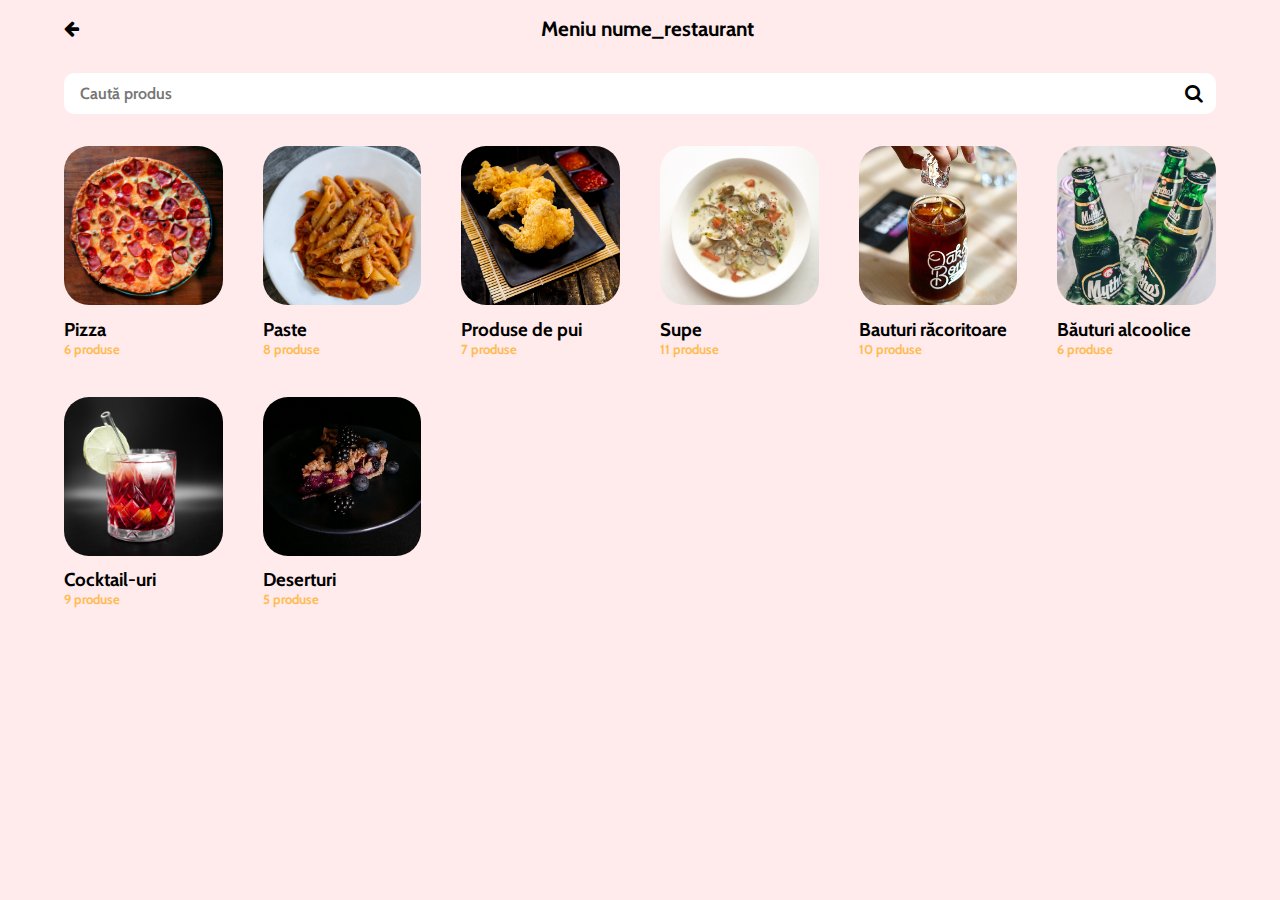
<file: menu.html>
<!DOCTYPE html>
<html lang="en">
<head>
    <meta charset="UTF-8">
    <meta http-equiv="X-UA-Compatible" content="IE=edge">
    <meta name="viewport" content="width=device-width, initial-scale=1.0">
    <link rel="stylesheet" href="style-menu.css">
    <link rel="stylesheet" href="https://cdnjs.cloudflare.com/ajax/libs/font-awesome/4.7.0/css/font-awesome.min.css">
    <link rel="preconnect" href="https://fonts.googleapis.com"><link rel="preconnect" href="https://fonts.gstatic.com" crossorigin><link href="https://fonts.googleapis.com/css2?family=Taviraj:wght@100;200;300;400;700&display=swap" rel="stylesheet">
    <title>Document</title>
</head>
<body>
    <div class="menu-wrapper">
        <div class="back_button-title animation">
            <div class="back_button">
                <button>
                    <a href="index.html"><i class="fa fa-arrow-left"></i></a>
                </button>
            </div>
            <div class="title">
                <p> Meniu nume_restaurant</p>
            </div>
        </div>
        <div class="search_bar animation">
            <input type="text" placeholder="Caută produs">
            <button type="submit"><i class="fa fa-search"></i></button>
        </div>
        <div class="menu-options-wrapper animation">
            <div class="menu-option">
                <a href="pizza-menu.html">
                    <img src="photos/pizza2.jpg" alt="">
                    <h3>Pizza</h3>
                    <p>6 produse</p>
                </a>
            </div>
            <div class="menu-option">
                <a href="#">
                    <img src="photos/pasta.jpg " alt="">
                    <h3>Paste</h3>
                    <p>8 produse</p>
                </a>
            </div>
            <div class="menu-option">
                <a href="#">
                    <img src="photos/pieptdepui.jpg" alt="">
                    <h3>Produse de pui</h3>
                    <p>7 produse</p>
                </a>
            </div>
            <div class="menu-option">
                <a href="#">
                    <img src="photos/soup.jpg" alt="">
                    <h3>Supe</h3>
                    <p>11 produse</p>
                </a>
            </div>
            <div class="menu-option">
                <a href="#">
                    <img src="photos/non-alcoolic.jpg" alt="">
                    <h3>Bauturi răcoritoare</h3>
                    <p>10 produse</p>
                </a>
            </div>
            <div class="menu-option">
                <a href="#">
                    <img src="photos/beer.jpg" alt="">
                    <h3>Băuturi alcoolice</h3>
                    <p>6 produse</p>
                </a>
            </div>
            <div class="menu-option">
                <a href="#">
                    <img src="photos/cocktail.jpg" alt="">
                    <h3>Cocktail-uri</h3>
                    <p>9 produse</p>
                </a>
            </div>
            <div class="menu-option">
                <a href="#">
                    <img src="photos/desert.jpg" alt="">
                    <h3>Deserturi</h3>
                    <p>5 produse</p>
                </a>
            </div>
        </div>
    </div>
</body>
</html>
</file>
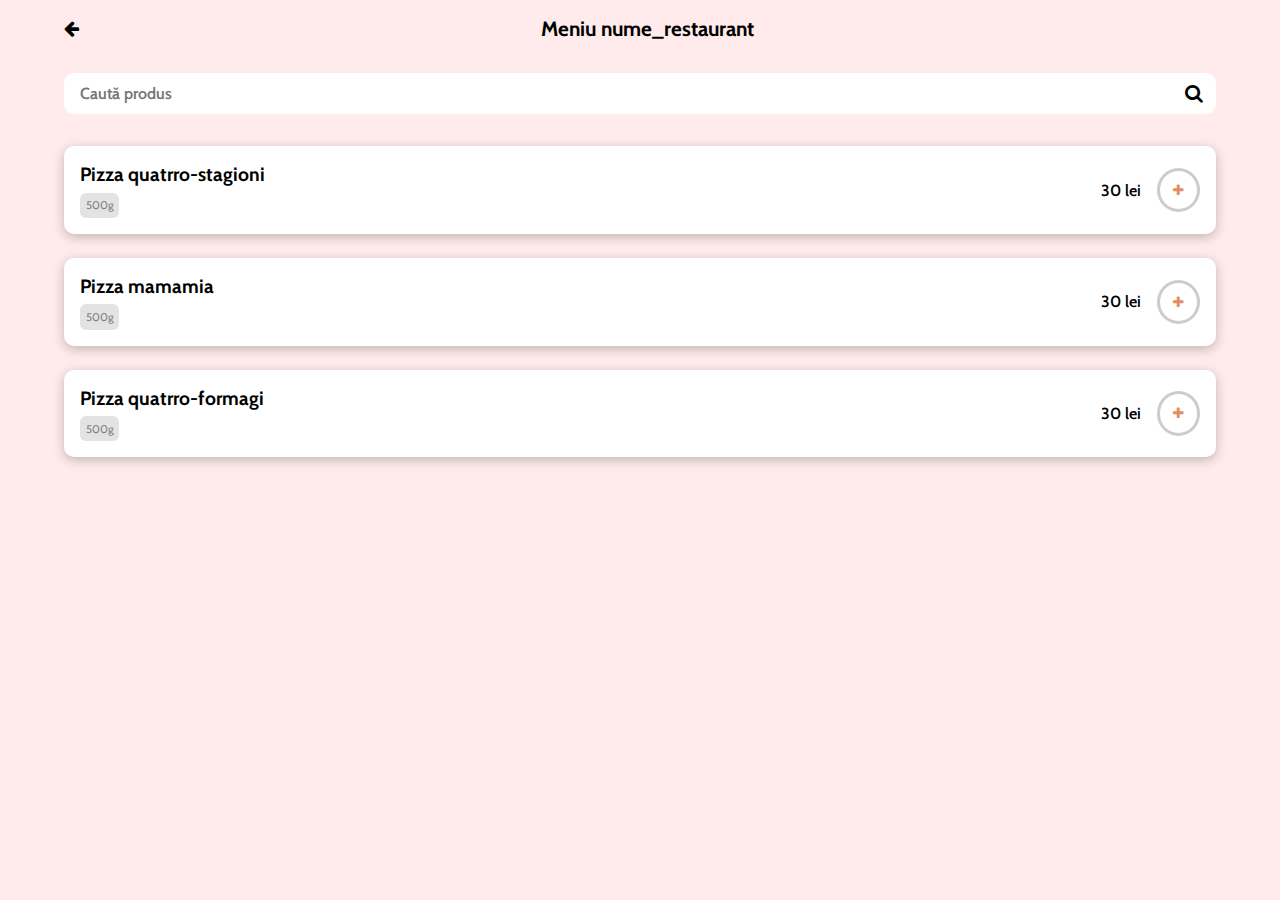
<file: pizza-menu.html>
<!DOCTYPE html>
<html lang="en">
<head>
    <meta charset="UTF-8">
    <meta http-equiv="X-UA-Compatible" content="IE=edge">
    <meta name="viewport" content="width=device-width, initial-scale=1.0">
    <link rel="stylesheet" href="style-menu.css">
    <link rel="stylesheet" href="https://cdnjs.cloudflare.com/ajax/libs/font-awesome/4.7.0/css/font-awesome.min.css">
    <link rel="preconnect" href="https://fonts.googleapis.com"><link rel="preconnect" href="https://fonts.gstatic.com" crossorigin><link href="https://fonts.googleapis.com/css2?family=Taviraj:wght@100;200;300;400;700&display=swap" rel="stylesheet">
    <title>Document</title>
</head>
<body>
    <div class="menu-wrapper">
        <div class="back_button-title animation">
            <div class="back_button">
                <button>
                    <a href="menu.html"><i class="fa fa-arrow-left"></i></a>
                </button>
            </div>
            <div class="title">
                <p> Meniu nume_restaurant</p>
            </div>
        </div>
        <div class="search_bar animation">
            <input type="text" placeholder="Caută produs">
            <button type="submit"><i class="fa fa-search"></i></button>
        </div>
        <div class="pizza-wrapper animation">

                        <!-- quatro-stagioni -->

            <div id="quatrostagioni" class="pizza-option">
                <div class="pizza-type">
                    <h4 class="pizza-name">Pizza quatrro-stagioni</h4>
                    <p id="gramaju" class="gramaj"> 500g</p>
                </div>
                <div class="price-add_button">
                    <div class="price">30 lei</div>
                    <div class="add-button">
                        <button>
                            <i class="fa fa-plus"></i>
                        </button>
                    </div>  
                </div>
            </div>
            <div id="pizza-card-wrapper" class="pizza-card-wrapper quatro-stagioni-card">
                <div id="shadow-background-1" class="shadow-background"></div>
                <div id="quatro-stagioni" class="pizza-card quatro-stagioni">
                    <div class="food-image">
                        <img src="photos/pizza2.jpg" alt="">
                        <button id="close-button"><i class='fa fa-close'></i></button>
                    </div>
                    <div class="text-card">
                        <h3>Pizza quatro-stagioni</h3>
                        <p id="pret">39 lei</p>
                        <p>Un strat de nachos crocanți, cu un amestec delicios de carne de vită, porc, legume și sos de roșii, gratinați la cuptor cu brânză cheddar și mozarella și încoronați cu guacamole făcut din avocado proaspăt și, bineînțeles, ardei jalapeños pentru o notă picantă.</p>
                        <p>Alergeni: lactate</p>
                        <button>Selecteaza produs</button>   
                    </div>
                </div>                 
            </div>

                    <!-- Mamamia -->

            <div id="mamamia" class="pizza-option">
                <div class="pizza-type mamamia">
                    <h4 class="pizza-name">Pizza mamamia</h4>
                    <p class="gramaj"> 500g</p>
                </div>
                <div class="price-add_button">
                    <div class="price">30 lei</div>
                    <div class="add-button">
                        <button>
                            <i class="fa fa-plus"></i>
                        </button>
                    </div>  
                </div>
            </div>
            <div id="pizza-card-wrapper" class="pizza-card-wrapper mamamia-card">
                <div id="shadow-background-2" class="shadow-background"></div>
                <div id="mamamia" class="pizza-card pizza-mamamia">
                    <div class="food-image">
                        <img src="photos/pizza2.jpg" alt="">
                        <button id="close-button"><i class='fa fa-close'></i></button>
                    </div>
                    <div class="text-card">
                        <h3>Pizza mamamia</h3>
                        <p id="pret">69 lei</p>
                        <p>Un strat de nachos crocanți, cu un amestec delicios de carne de vită, porc, legume și sos de roșii, gratinați la cuptor cu brânză cheddar și mozarella și încoronați cu guacamole făcut din avocado proaspăt și, bineînțeles, ardei jalapeños pentru o notă picantă.</p>
                        <p>Alergeni: lactate</p>
                        <button>Selecteaza produs</button>   
                    </div>
                </div>                 
            </div>

                        <!-- Quatro formagi -->

            <div id="quatroformagi" class="pizza-option">
                <div class="pizza-type">
                    <h4 class="pizza-name">Pizza quatrro-formagi</h4>
                    <p class="gramaj"> 500g</p>
                </div>
                <div class="price-add_button">
                    <div class="price">30 lei</div>
                    <div class="add-button">
                        <button>
                            <i class="fa fa-plus"></i>
                        </button>
                    </div>  
                </div>
            </div>
            <div id="pizza-card-wrapper" class="pizza-card-wrapper quatro-formagi-card">
                <div id="shadow-background-3" class="shadow-background"></div>
                <div id="quatro-formagi" class="pizza-card quatro-formagi">
                    <div class="food-image">
                        <img src="photos/pizza2.jpg" alt="">
                        <button id="close-button"><i class='fa fa-close'></i></button>
                    </div>
                    <div class="text-card">
                        <h3>Pizza quatro-formagi</h3>
                        <p id="pret">45 lei</p>
                        <p>E buna ba nu-ti fa griji.</p>
                        <p>Alergeni: lactate</p>
                        <button>Selecteaza produs</button>   
                    </div>
                </div>                 
            </div>
        </div>
    </div>
<script src="main.js"></script>
</body>
</html>
</file>
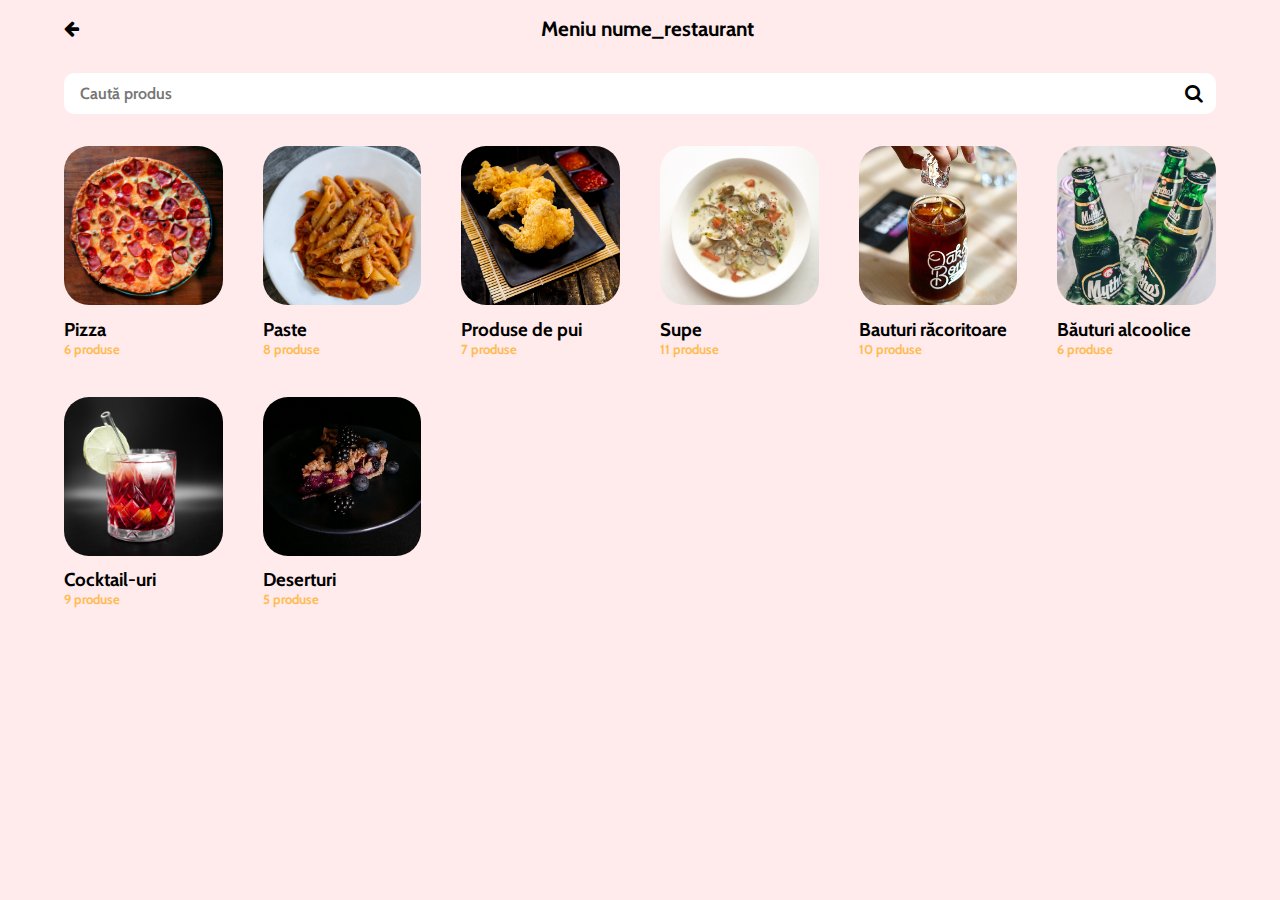
<file: menu-links/menu.html>
<!DOCTYPE html>
<html lang="en">
<head>
    <meta charset="UTF-8">
    <meta http-equiv="X-UA-Compatible" content="IE=edge">
    <meta name="viewport" content="width=device-width, initial-scale=1.0">
    <link rel="stylesheet" href="../menu-style/style-menu.css">
    <link rel="stylesheet" href="https://cdnjs.cloudflare.com/ajax/libs/font-awesome/4.7.0/css/font-awesome.min.css">
    <link rel="preconnect" href="https://fonts.googleapis.com"><link rel="preconnect" href="https://fonts.gstatic.com" crossorigin><link href="https://fonts.googleapis.com/css2?family=Taviraj:wght@100;200;300;400;700&display=swap" rel="stylesheet">
    <title>Document</title>
</head>
<body>
    <div class="menu-wrapper">
        <div class="back_button-title animation">
            <div class="back_button">
                <button>
                    <a href="../index.html"><i class="fa fa-arrow-left"></i></a>
                </button>
            </div>
            <div class="title">
                <p> Meniu nume_restaurant</p>
            </div>
        </div>
        <div class="search_bar animation">
            <input type="text" placeholder="Caută produs">
            <button type="submit"><i class="fa fa-search"></i></button>
        </div>
        <div class="menu-options-wrapper animation">
            <div class="menu-option">
                <a href="pizza-menu.html">
                    <img src="../photos/pizza2.jpg" alt="">
                    <h3>Pizza</h3>
                    <p>6 produse</p>
                </a>
            </div>
            <div class="menu-option">
                <a href="pasta-menu.html">
                    <img src="../photos/pasta.jpg " alt="">
                    <h3>Paste</h3>
                    <p>8 produse</p>
                </a>
            </div>
            <div class="menu-option">
                <a href="#">
                    <img src="../photos/pieptdepui.jpg" alt="">
                    <h3>Produse de pui</h3>
                    <p>7 produse</p>
                </a>
            </div>
            <div class="menu-option">
                <a href="#">
                    <img src="../photos/soup.jpg" alt="">
                    <h3>Supe</h3>
                    <p>11 produse</p>
                </a>
            </div>
            <div class="menu-option">
                <a href="#">
                    <img src="../photos/non-alcoolic.jpg" alt="">
                    <h3>Bauturi răcoritoare</h3>
                    <p>10 produse</p>
                </a>
            </div>
            <div class="menu-option">
                <a href="#">
                    <img src="../photos/beer.jpg" alt="">
                    <h3>Băuturi alcoolice</h3>
                    <p>6 produse</p>
                </a>
            </div>
            <div class="menu-option">
                <a href="#">
                    <img src="../photos/cocktail.jpg" alt="">
                    <h3>Cocktail-uri</h3>
                    <p>9 produse</p>
                </a>
            </div>
            <div class="menu-option">
                <a href="#">
                    <img src="../photos/desert.jpg" alt="">
                    <h3>Deserturi</h3>
                    <p>5 produse</p>
                </a>
            </div>
        </div>
    </div>
</body>
</html>
</file>
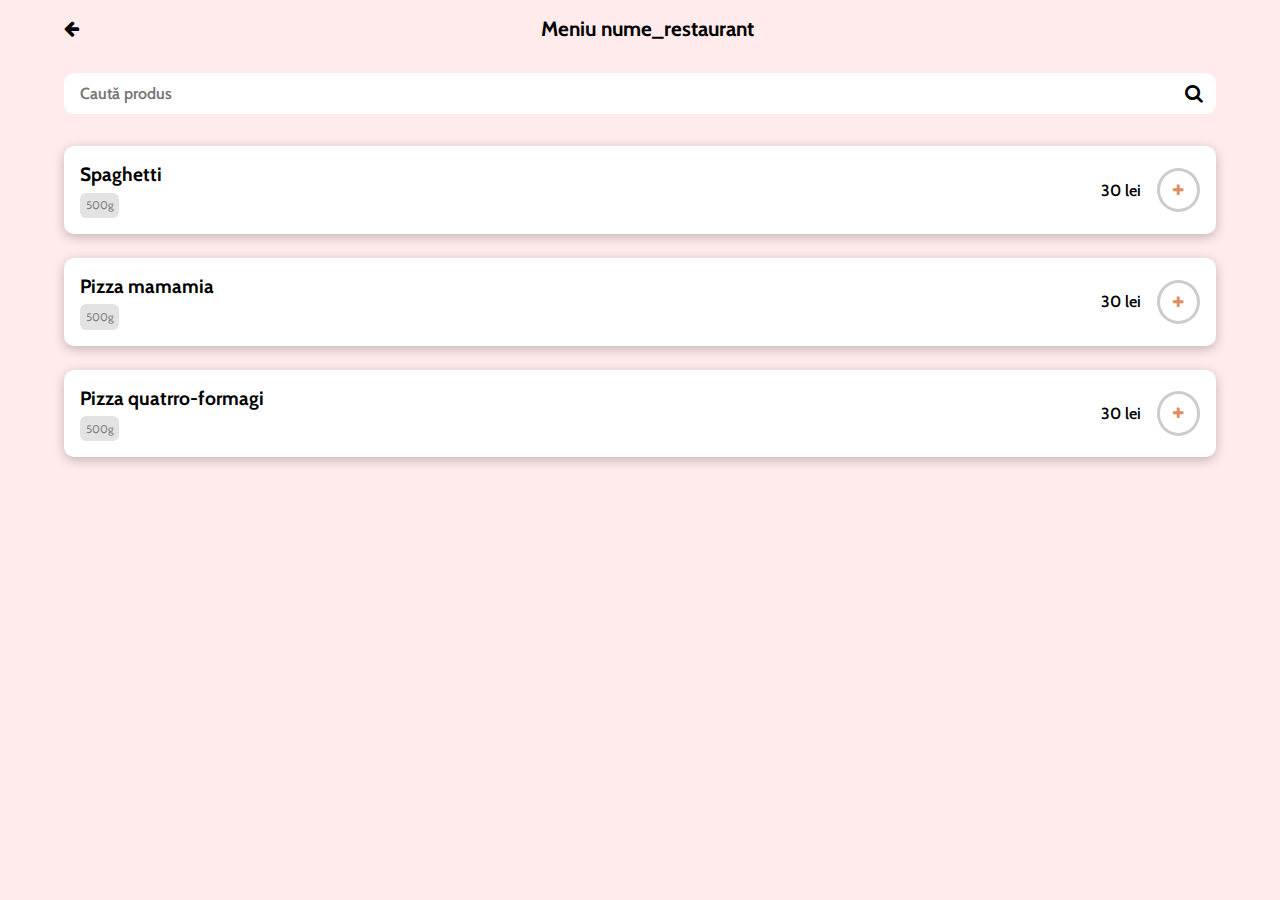
<file: menu-links/pasta-menu.html>
<!DOCTYPE html>
<html lang="en">
<head>
    <meta charset="UTF-8">
    <meta http-equiv="X-UA-Compatible" content="IE=edge">
    <meta name="viewport" content="width=device-width, initial-scale=1.0">
    <link rel="stylesheet" href="../menu-style/style-menu.css">
    <link rel="stylesheet" href="https://cdnjs.cloudflare.com/ajax/libs/font-awesome/4.7.0/css/font-awesome.min.css">
    <link rel="preconnect" href="https://fonts.googleapis.com"><link rel="preconnect" href="https://fonts.gstatic.com" crossorigin><link href="https://fonts.googleapis.com/css2?family=Taviraj:wght@100;200;300;400;700&display=swap" rel="stylesheet">
    <title>Document</title>
</head>
<body>
    <div class="menu-wrapper">
        <div class="back_button-title animation">
            <div class="back_button">
                <button>
                    <a href="menu.html"><i class="fa fa-arrow-left"></i></a>
                </button>
            </div>
            <div class="title">
                <p> Meniu nume_restaurant</p>
            </div>
        </div>
        <div class="search_bar animation">
            <input type="text" placeholder="Caută produs">
            <button type="submit"><i class="fa fa-search"></i></button>
        </div>
        <div class="pizza-wrapper animation">

                        <!-- Spagetti -->

            <div id="spagetti" class="pizza-option">
                <div class="pizza-type">
                    <h4 class="pizza-name">Spaghetti</h4>
                    <p id="gramaju" class="gramaj"> 500g</p>
                </div>
                <div class="price-add_button">
                    <div class="price">30 lei</div>
                    <div class="add-button">
                        <button>
                            <i class="fa fa-plus"></i>
                        </button>
                    </div>  
                </div>
            </div>
            <div id="pizza-card-wrapper" class="pizza-card-wrapper spagetti-card">
                <div id="shadow-background-1" class="shadow-background"></div>
                <div id="spagetti" class="pizza-card spagetti">
                    <div class="food-image">
                        <img src="../photos/pizza2.jpg" alt="">
                        <button id="close-button-1"><i class='fa fa-close'></i></button>
                    </div>
                    <div class="text-card">
                        <h3>Pizza quatro-stagioni</h3>
                        <p id="pret">39 lei</p>
                        <p>Un strat de nachos crocanți, cu un amestec delicios de carne de vită, porc, legume și sos de roșii, gratinați la cuptor cu brânză cheddar și mozarella și încoronați cu guacamole făcut din avocado proaspăt și, bineînțeles, ardei jalapeños pentru o notă picantă.</p>
                        <p>Alergeni: lactate</p>
                        <button>Selecteaza produs</button>   
                    </div>
                </div>                 
            </div>

                    <!-- Penne -->

            <div id="penne" class="pizza-option">
                <div class="pizza-type mamamia">
                    <h4 class="pizza-name">Pizza mamamia</h4>
                    <p class="gramaj"> 500g</p>
                </div>
                <div class="price-add_button">
                    <div class="price">30 lei</div>
                    <div class="add-button">
                        <button>
                            <i class="fa fa-plus"></i>
                        </button>
                    </div>  
                </div>
            </div>
            <div id="pizza-card-wrapper" class="pizza-card-wrapper penne-card">
                <div id="shadow-background-2" class="shadow-background"></div>
                <div id="penne" class="pizza-card pizza-mamamia">
                    <div class="food-image">
                        <img src="../photos/pizza2.jpg" alt="">
                        <button id="close-button-2"><i class='fa fa-close'></i></button>
                    </div>
                    <div class="text-card">
                        <h3>Pizza mamamia</h3>
                        <p id="pret">69 lei</p>
                        <p>Un strat de nachos crocanți, cu un amestec delicios de carne de vită, porc, legume și sos de roșii, gratinați la cuptor cu brânză cheddar și mozarella și încoronați cu guacamole făcut din avocado proaspăt și, bineînțeles, ardei jalapeños pentru o notă picantă.</p>
                        <p>Alergeni: lactate</p>
                        <button>Selecteaza produs</button>   
                    </div>
                </div>                 
            </div>

                        <!-- Macaroni -->

            <div id="macaroni" class="pizza-option">
                <div class="pizza-type">
                    <h4 class="pizza-name">Pizza quatrro-formagi</h4>
                    <p class="gramaj"> 500g</p>
                </div>
                <div class="price-add_button">
                    <div class="price">30 lei</div>
                    <div class="add-button">
                        <button>
                            <i class="fa fa-plus"></i>
                        </button>
                    </div>  
                </div>
            </div>
            <div id="pizza-card-wrapper" class="pizza-card-wrapper macaroni-card">
                <div id="shadow-background-3" class="shadow-background"></div>
                <div id="macaroni" class="pizza-card quatro-formagi">
                    <div class="food-image">
                        <img src="../photos/pizza2.jpg" alt="">
                        <button id="close-button-3"><i class='fa fa-close'></i></button>
                    </div>
                    <div class="text-card">
                        <h3>Pizza quatro-formagi</h3>
                        <p id="pret">45 lei</p>
                        <p>E buna ba nu-ti fa griji.</p>
                        <p>Alergeni: lactate</p>
                        <button>Selecteaza produs</button>   
                    </div>
                </div>                 
            </div>
        </div>
    </div>
<script src="../javascript/pasta-js.js"></script>
</body>
</html>
</file>
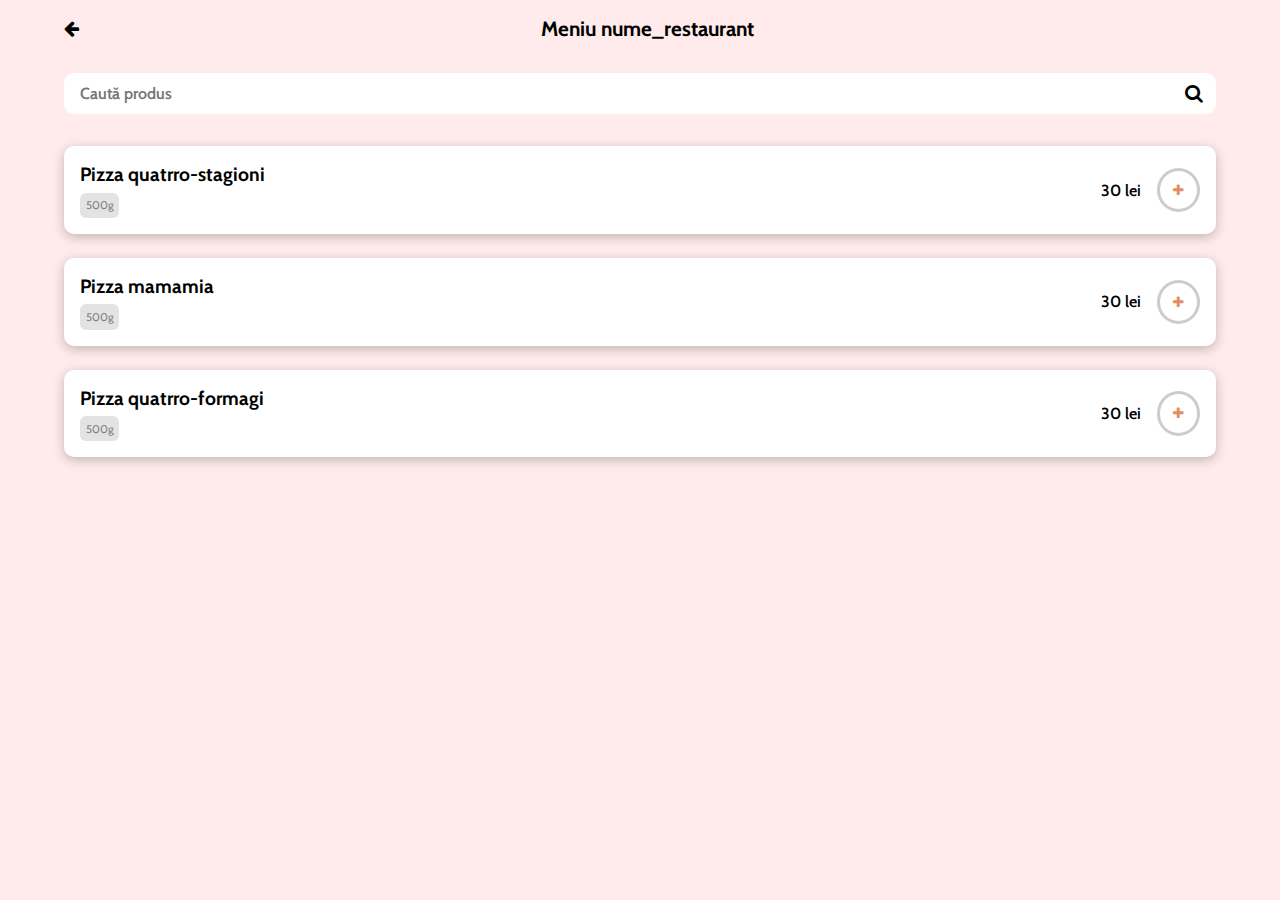
<file: menu-links/pizza-menu.html>
<!DOCTYPE html>
<html lang="en">
<head>
    <meta charset="UTF-8">
    <meta http-equiv="X-UA-Compatible" content="IE=edge">
    <meta name="viewport" content="width=device-width, initial-scale=1.0">
    <link rel="stylesheet" href="../menu-style/style-menu.css">
    <link rel="stylesheet" href="https://cdnjs.cloudflare.com/ajax/libs/font-awesome/4.7.0/css/font-awesome.min.css">
    <link rel="preconnect" href="https://fonts.googleapis.com"><link rel="preconnect" href="https://fonts.gstatic.com" crossorigin><link href="https://fonts.googleapis.com/css2?family=Taviraj:wght@100;200;300;400;700&display=swap" rel="stylesheet">
    <title>Document</title>
</head>
<body>
    <div class="menu-wrapper">
        <div class="back_button-title animation">
            <div class="back_button">
                <button>
                    <a href="menu.html"><i class="fa fa-arrow-left"></i></a>
                </button>
            </div>
            <div class="title">
                <p> Meniu nume_restaurant</p>
            </div>
        </div>
        <div class="search_bar animation">
            <input type="text" placeholder="Caută produs">
            <button type="submit"><i class="fa fa-search"></i></button>
        </div>
        <div class="pizza-wrapper animation">

                        <!-- quatro-stagioni -->

            <div id="quatrostagioni" class="pizza-option">
                <div class="pizza-type">
                    <h4 class="pizza-name">Pizza quatrro-stagioni</h4>
                    <p id="gramaju" class="gramaj"> 500g</p>
                </div>
                <div class="price-add_button">
                    <div class="price">30 lei</div>
                    <div class="add-button">
                        <button>
                            <i class="fa fa-plus"></i>
                        </button>
                    </div>  
                </div>
            </div>
            <div id="pizza-card-wrapper" class="pizza-card-wrapper quatro-stagioni-card">
                <div id="shadow-background-1" class="shadow-background"></div>
                <div id="quatro-stagioni" class="pizza-card quatro-stagioni">
                    <div class="food-image">
                        <img src="../photos/pizza2.jpg" alt="">
                        <button id="close-button-1"><i class='fa fa-close'></i></button>
                    </div>
                    <div class="text-card">
                        <h3>Pizza quatro-stagioni</h3>
                        <p id="pret">39 lei</p>
                        <p>Un strat de nachos crocanți, cu un amestec delicios de carne de vită, porc, legume și sos de roșii, gratinați la cuptor cu brânză cheddar și mozarella și încoronați cu guacamole făcut din avocado proaspăt și, bineînțeles, ardei jalapeños pentru o notă picantă.</p>
                        <p>Alergeni: lactate</p>
                        <button>Selecteaza produs</button>   
                    </div>
                </div>                 
            </div>

                    <!-- Mamamia -->

            <div id="mamamia" class="pizza-option">
                <div class="pizza-type mamamia">
                    <h4 class="pizza-name">Pizza mamamia</h4>
                    <p class="gramaj"> 500g</p>
                </div>
                <div class="price-add_button">
                    <div class="price">30 lei</div>
                    <div class="add-button">
                        <button>
                            <i class="fa fa-plus"></i>
                        </button>
                    </div>  
                </div>
            </div>
            <div id="pizza-card-wrapper" class="pizza-card-wrapper mamamia-card">
                <div id="shadow-background-2" class="shadow-background"></div>
                <div id="mamamia" class="pizza-card pizza-mamamia">
                    <div class="food-image">
                        <img src="../photos/pizza2.jpg" alt="">
                        <button id="close-button-2"><i class='fa fa-close'></i></button>
                    </div>
                    <div class="text-card">
                        <h3>Pizza mamamia</h3>
                        <p id="pret">69 lei</p>
                        <p>Un strat de nachos crocanți, cu un amestec delicios de carne de vită, porc, legume și sos de roșii, gratinați la cuptor cu brânză cheddar și mozarella și încoronați cu guacamole făcut din avocado proaspăt și, bineînțeles, ardei jalapeños pentru o notă picantă.</p>
                        <p>Alergeni: lactate</p>
                        <button>Selecteaza produs</button>   
                    </div>
                </div>                 
            </div>

                        <!-- Quatro formagi -->

            <div id="quatroformagi" class="pizza-option">
                <div class="pizza-type">
                    <h4 class="pizza-name">Pizza quatrro-formagi</h4>
                    <p class="gramaj"> 500g</p>
                </div>
                <div class="price-add_button">
                    <div class="price">30 lei</div>
                    <div class="add-button">
                        <button>
                            <i class="fa fa-plus"></i>
                        </button>
                    </div>  
                </div>
            </div>
            <div id="pizza-card-wrapper" class="pizza-card-wrapper quatro-formagi-card">
                <div id="shadow-background-3" class="shadow-background"></div>
                <div id="quatro-formagi" class="pizza-card quatro-formagi">
                    <div class="food-image">
                        <img src="../photos/pizza2.jpg" alt="">
                        <button id="close-button-3"><i class='fa fa-close'></i></button>
                    </div>
                    <div class="text-card">
                        <h3>Pizza quatro-formagi</h3>
                        <p id="pret">45 lei</p>
                        <p>E buna ba nu-ti fa griji.</p>
                        <p>Alergeni: lactate</p>
                        <button>Selecteaza produs</button>   
                    </div>
                </div>                 
            </div>
        </div>
    </div>
<script src="../javascript/main.js"></script>
</body>
</html>
</file>
<file: style-menu.css>
@import url('https://fonts.googleapis.com/css2?family=Cabin:wght@100;200;300;400;500;700&display=swap');
*{
    margin:0;
    padding: 0;
    box-sizing: border-box;
    list-style: none;
    text-decoration: none;
    color:inherit;
    font-family: 'Cabin' , sans-serif;
}
img{
    display: flex;
    width: 100%;
}
body{
    background-color: rgb(255, 235, 235);
}
.menu-wrapper{
    /* border:2px solid magenta; */
    padding-block:1rem;
    width: 90%;
    margin-inline:auto;
}
.back_button-title{
    /* border:2px solid magenta; */
    display: flex; 
    animation-delay: 300ms;
    align-items: center;  
    justify-content: center;
}
.title{
    /* border:2px solid magenta; */
    display: flex;
    width: 100%;
    text-align: center;
    font-size:1.3rem;
    font-weight: 800;
    align-items: center;
    justify-content: center;
}
.back_button-title button{
    border:none;
    appearance: none;
    background-color: transparent;
    cursor: pointer;
    font-size:1.1rem;
}
.search_bar{
    animation-delay: 600ms;
    margin-top:2rem;
    border-radius: 10px;
    background-color: white;
    /* border:2px solid magenta; */
    display: flex;
    flex-direction: row;
    position: relative;
    align-items: center;
    justify-content: space-between;
}
.search_bar button{
    z-index:2;
    background-color: transparent;
    border:none;
    /* border:2px solid magenta; */
    margin-right:0.8rem;
    appearance: none;
    cursor: pointer;
}
.search_bar input{
    z-index:1;
    outline:none;
    padding-block:0.7rem;
    padding-inline:1rem;
    border:none;
    width: 90%;
    height: 100%;
    /* border:2px solid magenta; */
    background-color: transparent;
    font-size:1rem;
    font-weight:600;
}
input:hover, input:focus{
    border:5px white;
}
.search_bar i{
    font-size:1.2rem;
}
.menu-options-wrapper{
    animation-delay: 900ms;
    margin-top:2rem;
    /* border:2px solid magenta; */
    display: grid;
    gap:2.5rem;
    grid-template-columns: repeat(auto-fit, minmax(150px, 1fr));
}
.menu-option h3{
    margin-top:0.8rem;
}
.menu-option p{
    color:rgb(255, 188, 86);
    font-size:0.82rem;
    font-weight: 700;
}
.menu-option img{
    border-radius: 25px;
    width: 100%;
    aspect-ratio: 1;
    object-fit: cover;
}
.animation{
    animation-duration: 900ms;
    animation-name: fade-in;
    animation-timing-function: cubic-bezier(0.26, 0.53, 0.74, 1.48);
    animation-fill-mode: backwards;
}
@keyframes fade-in {
    0% {
        opacity: 0;
    }
    100% {
        opacity: 1;
    }
}
.pizza-wrapper{
    display: flex;
    flex-direction: column;
    gap:1.5rem;
    margin-top:2rem;
    animation-delay:900ms;
    /* border:2px solid magenta; */
}
.pizza-option{
    display: flex;
    justify-content: space-between;
    /* border:2px solid magenta; */
    background-color: rgb(255, 255, 255);
    padding:1rem;
    border-radius: 10px;
    box-shadow: rgba(0, 0, 0, 0.24) 0px 3px 12px;
}
.pizza-option button{
    border:none;
    appearance: none;
    background-color: transparent;
}
.price-add_button{
    display: flex;
    gap:1rem;
}
.pizza-type{
    display: flex;
    flex-direction: column;
    /* border:2px solid magenta; */
    align-items: flex-start;
    gap:0.4rem;
}
.price{
    display: flex;
    /* border:2px solid magenta; */
    justify-content: center;
    align-items: center;
    font-weight: 600;
}
.add-button{
    display: flex;
    justify-content: center;
    align-items: center;
    /* border:2px solid magenta; */
}
.add-button button{
    border:3px solid rgba(128, 128, 128, 0.4);
    background-color: transparent;
    padding-inline:0.85rem;
    padding-block:0.7rem;
    border-radius: 50%;
    cursor: pointer;
}
.add-button button i{
    color:rgb(228, 142, 96);
}
.gramaj{
    background-color: rgba(147, 147, 147, 0.5);
    font-size:0.7rem;
    padding:0.5em;
    border-radius: 6px;
    opacity: 0.5;
}
.pizza-name{
    font-size:1.2rem;
}
#gramaju.is-active{
    background-color: red;
}
.pizza-card{
    overflow: scroll;
    z-index: 99;
    background-color: white;
    position:absolute;
    left:0;
    top:120%;
    height:95vh;
    width: 100vw;
    transition: 500ms ease-in-out;
    border-top-left-radius: 40px;
    border-top-right-radius: 40px;
}
.pizza-card img{
    object-fit: cover;
    height: 250px;
}
.pizza-card.is-active{
    top:5rem;
    transition: 500ms ease-in-out;
}
.shadow-background{
    z-index:98;
    position: absolute;
    background-color: rgb(0, 0, 0, 0.5);
    width: 100vw;
    height: 100vh;
    top:0;
    opacity: 0;

    left:0;
    transition:opacity 200ms ease-in-out;
}
.shadow-background.is-active{
    opacity: 1;
    transition: opacity 500ms ease-in-out 300ms;
}
.text-card{
    width: 100%;
    padding:2rem;
    padding-top:1.5rem;
}
.text-card h3{
    margin-bottom: 0.5rem;
}
.text-card p{
    margin-bottom: 1.2rem;
}
#pret{
    color:rgb(233, 157, 34);
    font-size:1.15rem;
}
.text-card button{
    background-color: rgb(233, 178, 29);
    color:white;
    font-size:1.1rem;
    padding-inline:3rem;
    padding-block:1em;
    border:none;
    margin-top:2rem;
    border-radius: 15px;
    width: 100%;
    transition:500ms ease-in-out;
    cursor:pointer;
}
.food-image{
    /* border:2px solid magenta; */
    display: flex;
    position: relative;
}
.food-image button{
    position: absolute;
    top:1.1rem;
    right:1.2rem;

    background-color: rgb(0, 0, 0, 0.3);
    appearance: none;
    cursor: pointer;
    border:1px solid white;
    border-radius: 50%;
    padding-inline:0.3rem;
    padding-block:0.2rem;
}
.food-image button i{
    color:white;
    font-size: 1rem;
    font-weight: 200;
}
.pizza-card-wrapper{
    z-index: 100;
    position: absolute;
    top:100%;
    left:0;
    scale:0;
    display: block;
    transition:top 500ms ease-in-out 100ms,
                scale 0ms ease-in-out 600ms;
}
.pizza-card-wrapper.is-active{
    display:block;
    top:0;
    scale:1;
    transition:scale 0ms ease-in-out,
                top 500ms ease-in-out;
}
</file>
<file: menu-style/style-menu.css>
@import url('https://fonts.googleapis.com/css2?family=Cabin:wght@100;200;300;400;500;700&display=swap');
*{
    margin:0;
    padding: 0;
    box-sizing: border-box;
    list-style: none;
    text-decoration: none;
    color:inherit;
    font-family: 'Cabin' , sans-serif;
}
img{
    display: flex;
    width: 100%;
}
body{
    background-color: rgb(255, 235, 235);
}
.menu-wrapper{
    /* border:2px solid magenta; */
    padding-block:1rem;
    width: 90%;
    margin-inline:auto;
}
.back_button-title{
    /* border:2px solid magenta; */
    display: flex; 
    animation-delay: 300ms;
    align-items: center;  
    justify-content: center;
}
.title{
    /* border:2px solid magenta; */
    display: flex;
    width: 100%;
    text-align: center;
    font-size:1.3rem;
    font-weight: 800;
    align-items: center;
    justify-content: center;
}
.back_button-title button{
    border:none;
    appearance: none;
    background-color: transparent;
    cursor: pointer;
    font-size:1.1rem;
}
.search_bar{
    animation-delay: 600ms;
    margin-top:2rem;
    border-radius: 10px;
    background-color: white;
    /* border:2px solid magenta; */
    display: flex;
    flex-direction: row;
    position: relative;
    align-items: center;
    justify-content: space-between;
}
.search_bar button{
    z-index:2;
    background-color: transparent;
    border:none;
    /* border:2px solid magenta; */
    margin-right:0.8rem;
    appearance: none;
    cursor: pointer;
}
.search_bar input{
    z-index:1;
    outline:none;
    padding-block:0.7rem;
    padding-inline:1rem;
    border:none;
    width: 90%;
    height: 100%;
    /* border:2px solid magenta; */
    background-color: transparent;
    font-size:1rem;
    font-weight:600;
}
input:hover, input:focus{
    border:5px white;
}
.search_bar i{
    font-size:1.2rem;
}
.menu-options-wrapper{
    animation-delay: 900ms;
    margin-top:2rem;
    /* border:2px solid magenta; */
    display: grid;
    gap:2.5rem;
    grid-template-columns: repeat(auto-fit, minmax(150px, 1fr));
}
.menu-option h3{
    margin-top:0.8rem;
}
.menu-option p{
    color:rgb(255, 188, 86);
    font-size:0.82rem;
    font-weight: 700;
}
.menu-option img{
    border-radius: 25px;
    width: 100%;
    aspect-ratio: 1;
    object-fit: cover;
}
.animation{
    animation-duration: 900ms;
    animation-name: fade-in;
    animation-timing-function: cubic-bezier(0.26, 0.53, 0.74, 1.48);
    animation-fill-mode: backwards;
}
@keyframes fade-in {
    0% {
        opacity: 0;
    }
    100% {
        opacity: 1;
    }
}
.pizza-wrapper{
    display: flex;
    flex-direction: column;
    gap:1.5rem;
    margin-top:2rem;
    animation-delay:900ms;
    /* border:2px solid magenta; */
}
.pizza-option{
    display: flex;
    justify-content: space-between;
    /* border:2px solid magenta; */
    background-color: rgb(255, 255, 255);
    padding:1rem;
    border-radius: 10px;
    box-shadow: rgba(0, 0, 0, 0.24) 0px 3px 12px;
}
.pizza-option button{
    border:none;
    appearance: none;
    background-color: transparent;
}
.price-add_button{
    display: flex;
    gap:1rem;
}
.pizza-type{
    display: flex;
    flex-direction: column;
    /* border:2px solid magenta; */
    align-items: flex-start;
    gap:0.4rem;
}
.price{
    display: flex;
    /* border:2px solid magenta; */
    justify-content: center;
    align-items: center;
    font-weight: 600;
}
.add-button{
    display: flex;
    justify-content: center;
    align-items: center;
    /* border:2px solid magenta; */
}
.add-button button{
    border:3px solid rgba(128, 128, 128, 0.4);
    background-color: transparent;
    padding-inline:0.85rem;
    padding-block:0.7rem;
    border-radius: 50%;
    cursor: pointer;
}
.add-button button i{
    color:rgb(228, 142, 96);
}
.gramaj{
    background-color: rgba(147, 147, 147, 0.5);
    font-size:0.7rem;
    padding:0.5em;
    border-radius: 6px;
    opacity: 0.5;
}
.pizza-name{
    font-size:1.2rem;
}
#gramaju.is-active{
    background-color: red;
}
.pizza-card{
    overflow: scroll;
    z-index: 99;
    background-color: white;
    position:absolute;
    left:0;
    top:120%;
    height:95vh;
    width: 100vw;
    transition: 500ms ease-in-out;
    border-top-left-radius: 40px;
    border-top-right-radius: 40px;
}
.pizza-card img{
    object-fit: cover;
    height: 250px;
}
.pizza-card.is-active{
    top:5rem;
    transition: 500ms ease-in-out;
}
.shadow-background{
    z-index:98;
    position: absolute;
    background-color: rgb(0, 0, 0, 0.5);
    width: 100vw;
    height: 100vh;
    top:0;
    opacity: 0;

    left:0;
    transition:opacity 200ms ease-in-out;
}
.shadow-background.is-active{
    opacity: 1;
    transition: opacity 500ms ease-in-out 300ms;
}
.text-card{
    width: 100%;
    padding:2rem;
    padding-top:1.5rem;
}
.text-card h3{
    margin-bottom: 0.5rem;
}
.text-card p{
    margin-bottom: 1.2rem;
}
#pret{
    color:rgb(233, 157, 34);
    font-size:1.15rem;
}
.text-card button{
    background-color: rgb(233, 178, 29);
    color:white;
    font-size:1.1rem;
    padding-inline:3rem;
    padding-block:1em;
    border:none;
    margin-top:2rem;
    border-radius: 15px;
    width: 100%;
    transition:500ms ease-in-out;
    cursor:pointer;
}
.food-image{
    /* border:2px solid magenta; */
    display: flex;
    position: relative;
}
.food-image button{
    position: absolute;
    top:1.1rem;
    right:1.2rem;

    background-color: rgb(0, 0, 0, 0.3);
    appearance: none;
    cursor: pointer;
    border:1px solid white;
    border-radius: 50%;
    padding-inline:0.3rem;
    padding-block:0.2rem;
}
.food-image button i{
    color:white;
    font-size: 1rem;
    font-weight: 200;
}
.pizza-card-wrapper{
    z-index: 100;
    position: absolute;
    top:100%;
    left:0;
    scale:0;
    display: block;
    transition:top 500ms ease-in-out 100ms,
                scale 0ms ease-in-out 600ms;
}
.pizza-card-wrapper.is-active{
    display:block;
    top:0;
    scale:1;
    transition:scale 0ms ease-in-out,
                top 500ms ease-in-out;
}
</file>
